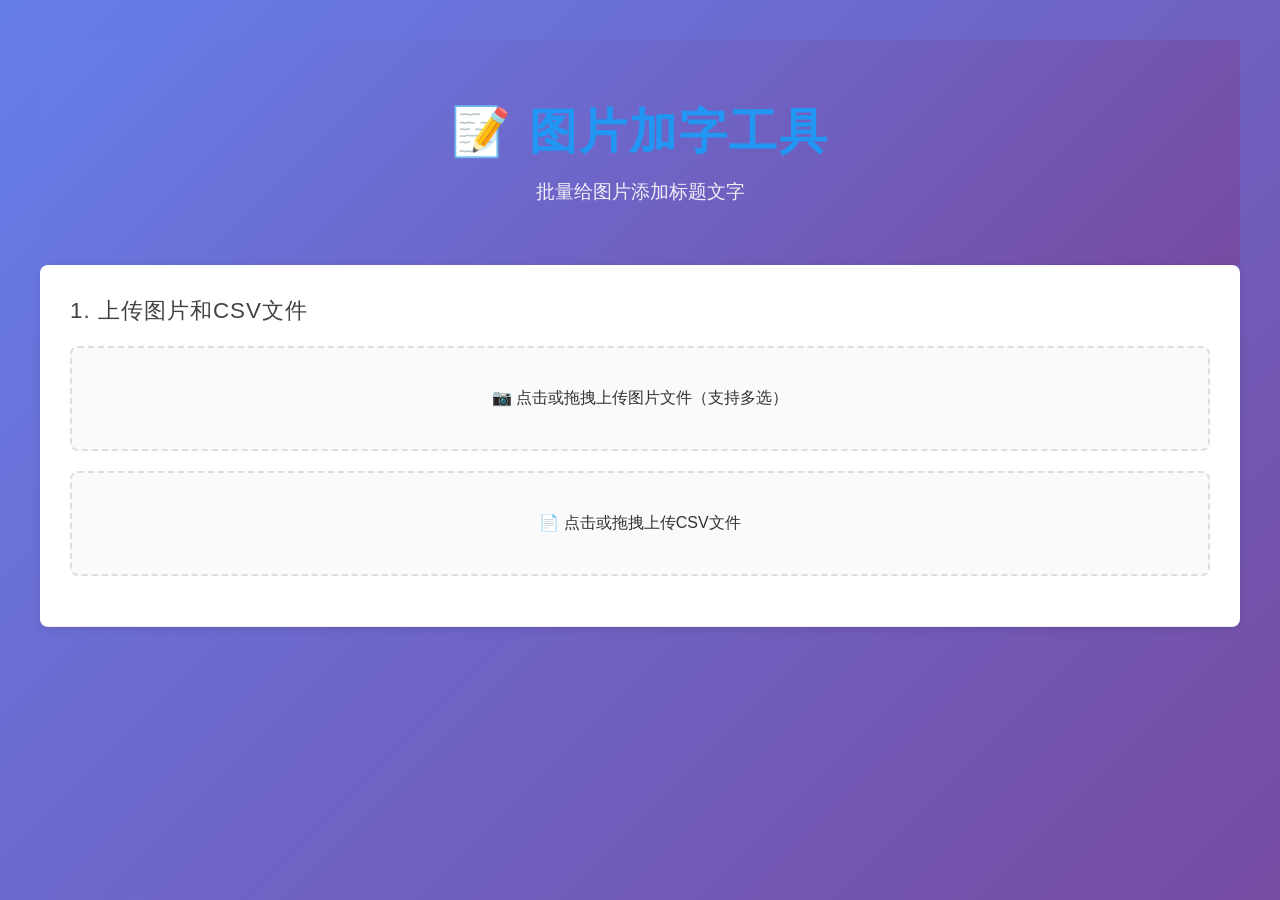
<file: templates/add_text.html>
<!DOCTYPE html>
<html lang="zh-CN">
<head>
    <meta charset="UTF-8">
    <meta name="viewport" content="width=device-width, initial-scale=1.0">
    <title>图片加字工具</title>
    <link rel="stylesheet" href="/static/style.css">
    <style>
        .add-text-container {
            max-width: 1600px;
            margin: 0 auto;
            padding: 20px;
        }
        
        .upload-section {
            background: white;
            border-radius: 8px;
            padding: 30px;
            margin-bottom: 20px;
            box-shadow: 0 2px 8px rgba(0,0,0,0.1);
        }
        
        .upload-area {
            border: 2px dashed #ddd;
            border-radius: 8px;
            padding: 40px;
            text-align: center;
            cursor: pointer;
            transition: all 0.3s;
            margin-bottom: 20px;
        }
        
        .upload-area:hover {
            border-color: #4CAF50;
            background: #f9f9f9;
        }
        
        .upload-area.dragover {
            border-color: #4CAF50;
            background: #e8f5e9;
        }
        
        .preview-section {
            display: none;
            background: white;
            border-radius: 8px;
            padding: 30px;
            margin-bottom: 20px;
            box-shadow: 0 2px 8px rgba(0,0,0,0.1);
        }
        
        .preview-wrapper {
            display: flex;
            gap: 20px;
            align-items: flex-start;
        }
        
        .preview-image-container {
            position: relative;
            display: inline-block;
            flex: 1;
            text-align: center;
        }
        
        .control-panel-wrapper {
            flex: 0 0 400px;
            background: #f5f5f5;
            border-radius: 8px;
            padding: 20px;
            max-height: 80vh;
            overflow-y: auto;
        }
        
        .preview-image {
            max-width: 100%;
            max-height: 600px;
            border: 2px solid #ddd;
            border-radius: 8px;
        }
        
        .text-overlay {
            position: absolute;
            cursor: move;
            user-select: none;
            z-index: 10;
            pointer-events: auto;
            background: transparent;
        }
        
        .text-overlay.dragging {
            opacity: 0.8;
        }
        
        .text-overlay-title,
        .text-overlay-subtitle {
            font-weight: bold;
            white-space: nowrap;  /* 不换行，保持一行 */
            overflow: visible;     /* 允许超出边界 */
            margin: 0;
            display: block;
        }
        
        .control-panel {
            background: transparent;
        }
        
        .control-group {
            margin-bottom: 20px;
        }
        
        .control-group label {
            display: block;
            margin-bottom: 5px;
            font-weight: bold;
            color: #333;
        }
        
        .text-field-item {
            background: #f9f9f9;
            border: 1px solid #ddd;
            border-radius: 8px;
            padding: 15px;
            margin-bottom: 20px;
            position: relative;
        }
        
        .text-field-header {
            display: flex;
            justify-content: space-between;
            align-items: center;
            margin-bottom: 15px;
        }
        
        .text-field-header h4 {
            margin: 0;
            color: #333;
        }
        
        .text-field-remove {
            background: #ff4444;
            color: white;
            border: none;
            border-radius: 4px;
            padding: 5px 10px;
            cursor: pointer;
            font-size: 12px;
        }
        
        .text-field-remove:hover {
            background: #cc0000;
        }
        
        .text-template-editor {
            position: relative;
        }
        
        .text-template-input {
            width: 100%;
            min-height: 60px;
            padding: 8px;
            border: 1px solid #ddd;
            border-radius: 4px;
            font-size: 14px;
            resize: vertical;
        }
        
        .insert-field-btn {
            background: #4CAF50;
            color: white;
            border: none;
            border-radius: 4px;
            padding: 5px 10px;
            cursor: pointer;
            font-size: 12px;
            margin-top: 5px;
        }
        
        .insert-field-btn:hover {
            background: #45a049;
        }
        
        .csv-field-item {
            padding: 8px;
            cursor: pointer;
            border-radius: 4px;
            margin-bottom: 5px;
        }
        
        .csv-field-item:hover {
            background: #f0f0f0;
        }
        
        .field-placeholder {
            background: #e3f2fd;
            color: #1976d2;
            padding: 2px 6px;
            border-radius: 3px;
            font-weight: bold;
        }
        
        .control-row {
            display: flex;
            gap: 15px;
            align-items: center;
            flex-wrap: wrap;
        }
        
        .control-item {
            flex: 1;
            min-width: 150px;
        }
        
        .control-item input[type="text"],
        .control-item input[type="number"],
        .control-item input[type="color"],
        .control-item select {
            width: 100%;
            padding: 8px;
            border: 1px solid #ddd;
            border-radius: 4px;
            font-size: 14px;
        }
        
        .control-item input[type="range"] {
            width: 100%;
        }
        
        .range-value {
            display: inline-block;
            min-width: 50px;
            text-align: center;
            font-weight: bold;
        }
        
        .gallery-section {
            display: none;
            background: white;
            border-radius: 8px;
            padding: 20px;
            margin-bottom: 20px;
            box-shadow: 0 2px 8px rgba(0,0,0,0.1);
        }
        
        .gallery-grid {
            display: grid;
            grid-template-columns: repeat(auto-fill, minmax(200px, 1fr));
            gap: 20px;
            margin-top: 20px;
        }
        
        .gallery-item {
            position: relative;
            border: 2px solid #ddd;
            border-radius: 8px;
            overflow: hidden;
            cursor: pointer;
            transition: all 0.3s;
        }
        
        .gallery-item:hover {
            border-color: #4CAF50;
            transform: scale(1.05);
        }
        
        .gallery-item img {
            width: 100%;
            height: auto;
            display: block;
        }
        
        .gallery-item .edit-badge {
            position: absolute;
            top: 5px;
            right: 5px;
            background: rgba(76, 175, 80, 0.8);
            color: white;
            padding: 5px 10px;
            border-radius: 4px;
            font-size: 12px;
        }
        
        .modal {
            display: none;
            position: fixed;
            z-index: 1000;
            left: 0;
            top: 0;
            width: 100%;
            height: 100%;
            background-color: rgba(0,0,0,0.7);
            overflow: auto;
        }
        
        .modal-content {
            background-color: #fefefe;
            margin: 2% auto;
            padding: 20px;
            border: 1px solid #888;
            border-radius: 8px;
            width: 90%;
            max-width: 1200px;
            max-height: 90vh;
            overflow-y: auto;
        }
        
        .close {
            color: #aaa;
            float: right;
            font-size: 28px;
            font-weight: bold;
            cursor: pointer;
        }
        
        .close:hover {
            color: #000;
        }
        
        .btn {
            padding: 10px 20px;
            border: none;
            border-radius: 4px;
            cursor: pointer;
            font-size: 16px;
            transition: all 0.3s;
        }
        
        .btn-primary {
            background: #4CAF50;
            color: white;
        }
        
        .btn-primary:hover {
            background: #45a049;
        }
        
        .btn-secondary {
            background: #2196F3;
            color: white;
        }
        
        .btn-secondary:hover {
            background: #0b7dda;
        }
        
        .btn-danger {
            background: #f44336;
            color: white;
        }
        
        .btn-danger:hover {
            background: #da190b;
        }
        
        .btn-group {
            display: flex;
            gap: 10px;
            margin-top: 20px;
        }
        
        .info-text {
            color: #666;
            font-size: 14px;
            margin-top: 10px;
        }
        
        .textarea-control {
            width: 100%;
            min-height: 80px;
            padding: 8px;
            border: 1px solid #ddd;
            border-radius: 4px;
            font-size: 14px;
            font-family: inherit;
        }
    </style>
</head>
<body>
    <div class="add-text-container">
        <header class="main-header">
            <h1>📝 图片加字工具</h1>
            <p>批量给图片添加标题文字</p>
        </header>
        
        <!-- 上传区域 -->
        <div class="upload-section">
            <h2>1. 上传图片和CSV文件</h2>
            <div class="upload-area" id="imageUploadArea">
                <p>📷 点击或拖拽上传图片文件（支持多选）</p>
                <input type="file" id="imageInput" multiple accept="image/*" style="display: none;">
            </div>
            <div class="upload-area" id="csvUploadArea">
                <p>📄 点击或拖拽上传CSV文件</p>
                <input type="file" id="csvInput" accept=".csv" style="display: none;">
            </div>
            <div id="uploadInfo" style="display: none; margin-top: 20px; padding: 15px; background: #e8f5e9; border-radius: 8px;">
                <p><strong>已上传：</strong><span id="imageCount">0</span> 张图片，<span id="csvFileName">-</span></p>
            </div>
            <div id="csvColumnSelector" style="display: none; margin-top: 15px; padding: 15px; background: #f5f5f5; border-radius: 4px;">
                <div>
                    <label for="matchColumnSelect" style="display: block; margin-bottom: 8px; font-weight: bold;">
                        选择用于匹配图片文件名的列：
                    </label>
                    <select id="matchColumnSelect" style="width: 100%; padding: 8px; border: 1px solid #ddd; border-radius: 4px; font-size: 14px;">
                        <option value="">请先上传CSV文件</option>
                    </select>
                    <p style="margin-top: 8px; color: #666; font-size: 12px;">
                        图片文件名（不含扩展名）将与此列的值进行匹配
                    </p>
                </div>
            </div>
        </div>
        
        <!-- 预览和调整区域 -->
        <div class="preview-section" id="previewSection">
            <h2>2. 调整文字参数（以第一张图片为例）</h2>
            <p style="color: #666; margin-bottom: 15px;">💡 提示：点击文字选中，拖动四个角调整大小，按住Shift可平直移动</p>
            <div class="preview-wrapper">
                <div class="preview-image-container" id="previewContainer">
                    <div id="textOverlayContainer" style="position: relative; display: inline-block; min-width: 200px; min-height: 200px;">
                        <img id="previewImage" style="max-width: 100%; max-height: 600px; position: relative; z-index: 1;" alt="预览图片">
                        <!-- 文字层将动态添加到这里 -->
                    </div>
                    <!-- 吸附指示线 -->
                    <div id="snapIndicators" style="position: absolute; top: 0; left: 0; width: 100%; height: 100%; pointer-events: none; z-index: 30;"></div>
                </div>
                
                <div class="control-panel-wrapper">
                    <div class="control-panel">
                        <div style="display: flex; justify-content: space-between; align-items: center; margin-bottom: 20px;">
                            <h3 style="margin: 0;">文字字段设置</h3>
                            <button class="btn btn-small" id="addTextFieldBtn" style="padding: 5px 15px; font-size: 14px;">+ 添加文字字段</button>
                        </div>
                        
                        <!-- 动态文字字段容器 -->
                        <div id="textFieldsContainer">
                            <!-- 文字字段将动态添加到这里 -->
                        </div>
                        
                        <!-- CSV字段选择器（隐藏，用于插入字段） -->
                        <div id="csvFieldSelector" style="display: none; position: absolute; background: white; border: 1px solid #ddd; border-radius: 4px; padding: 10px; z-index: 1000; max-height: 200px; overflow-y: auto; box-shadow: 0 2px 8px rgba(0,0,0,0.1);">
                            <div style="font-weight: bold; margin-bottom: 10px;">选择CSV字段：</div>
                            <div id="csvFieldsList"></div>
                        </div>
                        
                        <div class="btn-group" style="margin-top: 30px;">
                            <button class="btn btn-primary" id="applyToAllBtn">确认并应用到所有图片</button>
                            <button class="btn btn-secondary" id="resetBtn">重置</button>
                        </div>
                    </div>
                </div>
            </div>
        </div>
        
        <!-- 结果展示区域 -->
        <div class="gallery-section" id="gallerySection">
            <h2>3. 处理结果预览</h2>
            <div class="btn-group">
                <button class="btn btn-primary" id="batchSaveBtn">批量保存所有图片</button>
                <button class="btn btn-secondary" id="refreshBtn">刷新预览</button>
            </div>
            <div class="gallery-grid" id="galleryGrid"></div>
        </div>
    </div>
    
    <!-- 单张编辑模态框 -->
    <div id="editModal" class="modal">
        <div class="modal-content" style="max-width: 95%; width: 95%;">
            <span class="close" id="closeModal">&times;</span>
            <h2>编辑单张图片</h2>
            <p style="color: #666; margin-bottom: 15px;">💡 提示：点击文字选中，拖动四个角调整大小，按住Shift可平直移动</p>
            <div class="preview-wrapper">
                <div class="preview-image-container" id="editPreviewContainer">
                    <div id="editTextOverlayContainer" style="position: relative; display: inline-block; min-width: 200px; min-height: 200px; background: #f0f0f0;">
                        <img id="editPreviewImage" style="max-width: 100%; max-height: 600px; display: none; position: relative; z-index: 1;" alt="预览图片">
                        <!-- 文字层将动态添加到这里 -->
                    </div>
                    <!-- 吸附指示线 -->
                    <div id="editSnapIndicators" style="position: absolute; top: 0; left: 0; width: 100%; height: 100%; pointer-events: none; z-index: 30;"></div>
                </div>
                
                <div class="control-panel-wrapper">
                    <div class="control-panel" id="editFieldsContainer">
                        <!-- 动态字段控件将在这里生成 -->
                    </div>
                </div>
            </div>
        </div>
    </div>
    
    <script src="/static/add_text.js"></script>
</body>
</html>
</file>
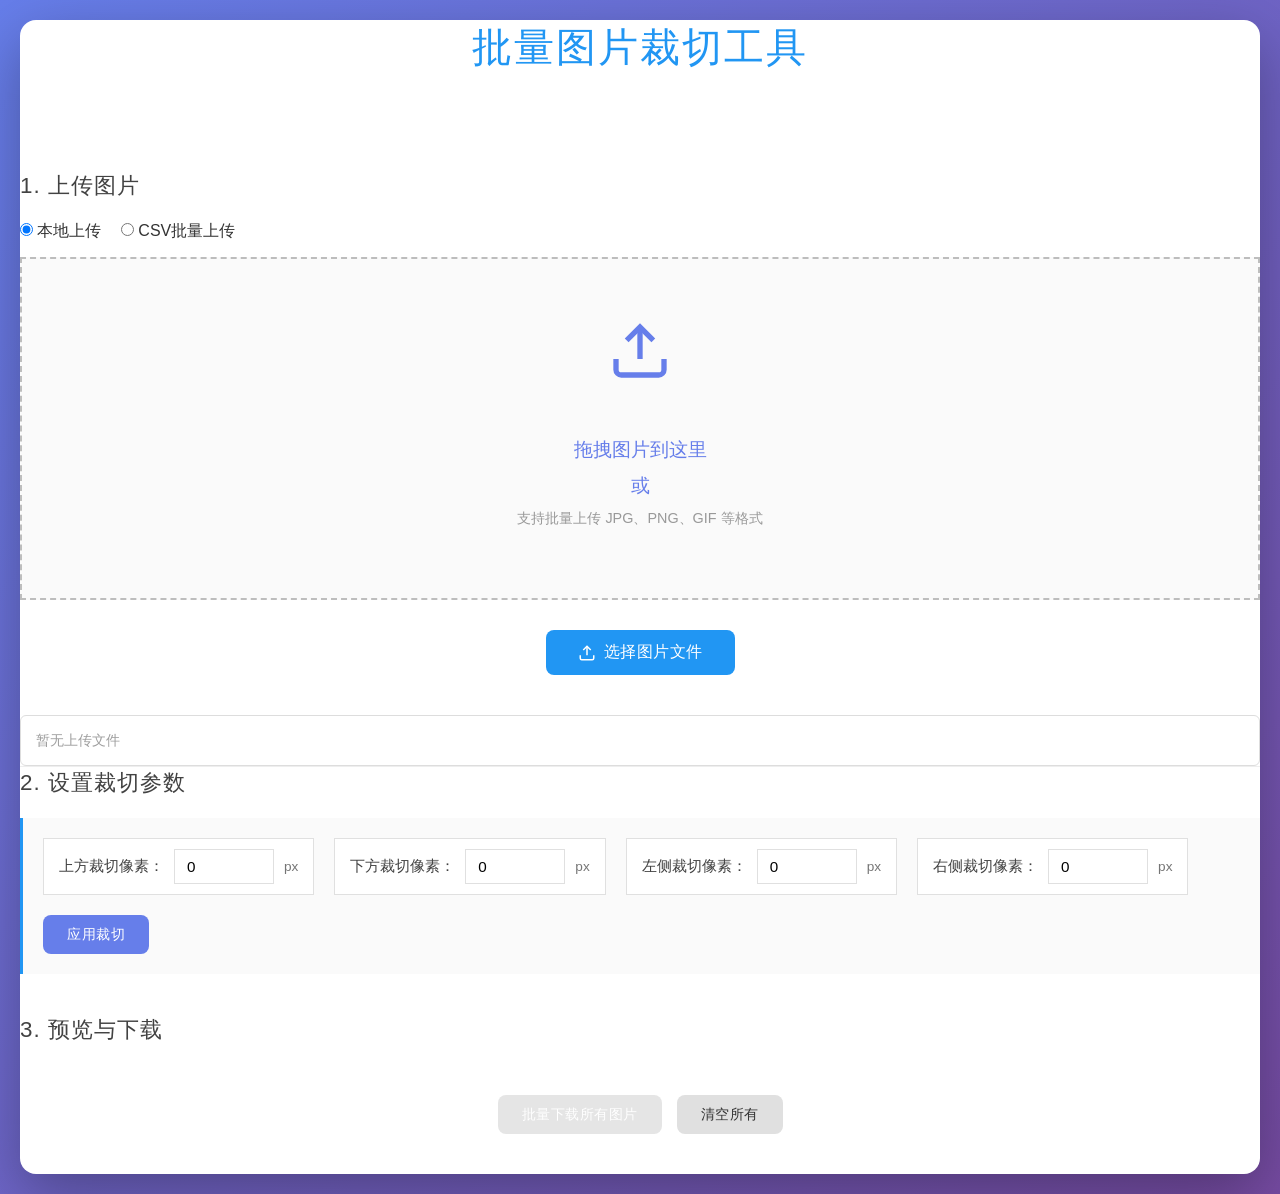
<file: templates/crop_image.html>
<!DOCTYPE html>
<html lang="zh-CN">
<head>
    <meta charset="UTF-8">
    <meta name="viewport" content="width=device-width, initial-scale=1.0">
    <title>批量图片裁切工具</title>
    <link rel="stylesheet" href="/static/style.css">
</head>
<body>
    <div class="container">
        <h1>批量图片裁切工具</h1>
        <div style="margin-bottom: 20px;">
            <a href="/" class="back-link">← 返回主页</a>
        </div>
        
        <div class="upload-section">
            <h2>1. 上传图片</h2>
            <div style="margin-bottom: 15px;">
                <label style="margin-right: 15px;">
                    <input type="radio" name="uploadType" value="local" checked onchange="switchUploadType('local')">
                    本地上传
                </label>
                <label>
                    <input type="radio" name="uploadType" value="csv" onchange="switchUploadType('csv')">
                    CSV批量上传
                </label>
            </div>
            <div id="localUploadSection">
                <div class="upload-container">
                    <input type="file" id="fileInput" multiple accept="image/*" style="display: none;">
                    <div class="upload-area" id="uploadArea">
                        <div class="upload-content">
                            <div class="upload-icon">
                                <svg width="64" height="64" viewBox="0 0 24 24" fill="none" stroke="currentColor" stroke-width="2">
                                    <path d="M21 15v4a2 2 0 0 1-2 2H5a2 2 0 0 1-2-2v-4"></path>
                                    <polyline points="17 8 12 3 7 8"></polyline>
                                    <line x1="12" y1="3" x2="12" y2="15"></line>
                                </svg>
                            </div>
                            <p class="upload-text">拖拽图片到这里</p>
                            <p class="upload-divider">或</p>
                            <p class="hint">支持批量上传 JPG、PNG、GIF 等格式</p>
                        </div>
                    </div>
                    <div class="upload-button-wrapper">
                        <button type="button" class="btn btn-upload" id="uploadBtn" onclick="document.getElementById('fileInput').click()">
                            <svg width="20" height="20" viewBox="0 0 24 24" fill="none" stroke="currentColor" stroke-width="2">
                                <path d="M21 15v4a2 2 0 0 1-2 2H5a2 2 0 0 1-2-2v-4"></path>
                                <polyline points="17 8 12 3 7 8"></polyline>
                                <line x1="12" y1="3" x2="12" y2="15"></line>
                            </svg>
                            选择图片文件
                        </button>
                    </div>
                </div>
                <div class="file-list" id="fileList">
                    <p style="color: #9E9E9E; font-weight: 300; font-size: 0.9em;">暂无上传文件</p>
                </div>
            </div>
            <div id="csvUploadSection" style="display: none;">
                <input type="file" id="csvFileInput" accept=".csv" style="display: none;">
                <button type="button" class="btn btn-upload" id="selectCsvBtn" onclick="document.getElementById('csvFileInput').click()">
                    <svg width="20" height="20" viewBox="0 0 24 24" fill="none" stroke="currentColor" stroke-width="2">
                        <path d="M21 15v4a2 2 0 0 1-2 2H5a2 2 0 0 1-2-2v-4"></path>
                        <polyline points="17 8 12 3 7 8"></polyline>
                        <line x1="12" y1="3" x2="12" y2="15"></line>
                    </svg>
                    选择CSV文件
                </button>
                <div id="csvFileInfo" style="display: none; margin-top: 15px; padding: 15px; background: #e8f5e9; border-radius: 4px;">
                    <p><strong>已上传文件:</strong> <span id="csvFileName"></span></p>
                    <p><strong>图片数量:</strong> <span id="csvImageCount">0</span></p>
                </div>
                <div id="csvColumnSelectors" style="display: none; margin-top: 15px; padding: 15px; background: #f5f5f5; border-radius: 4px;">
                    <div style="margin-bottom: 15px;">
                        <label for="csvUrlColumnSelect" style="display: block; margin-bottom: 8px; font-weight: bold;">
                            选择包含图片URL的列：
                        </label>
                        <select id="csvUrlColumnSelect" style="width: 100%; padding: 8px; border: 1px solid #ddd; border-radius: 4px; font-size: 14px;">
                            <option value="">请先上传CSV文件</option>
                        </select>
                    </div>
                    <div>
                        <label for="csvNameColumnSelect" style="display: block; margin-bottom: 8px; font-weight: bold;">
                            选择用于文件命名的列：
                        </label>
                        <select id="csvNameColumnSelect" style="width: 100%; padding: 8px; border: 1px solid #ddd; border-radius: 4px; font-size: 14px;">
                            <option value="">请先上传CSV文件</option>
                        </select>
                        <p style="margin-top: 8px; color: #666; font-size: 12px;">
                            处理后的图片将使用此列的值作为文件名
                        </p>
                    </div>
                </div>
                <div id="csvImageList" class="file-list" style="margin-top: 15px;">
                    <p style="color: #9E9E9E; font-weight: 300; font-size: 0.9em;">暂无上传文件</p>
                </div>
            </div>
        </div>

        <div class="crop-section">
            <h2>2. 设置裁切参数</h2>
            <div class="crop-controls">
                <div class="control-group">
                    <label for="cropTop">上方裁切像素：</label>
                    <input type="number" id="cropTop" min="0" value="0" step="1">
                    <span class="unit">px</span>
                </div>
                <div class="control-group">
                    <label for="cropBottom">下方裁切像素：</label>
                    <input type="number" id="cropBottom" min="0" value="0" step="1">
                    <span class="unit">px</span>
                </div>
                <div class="control-group">
                    <label for="cropLeft">左侧裁切像素：</label>
                    <input type="number" id="cropLeft" min="0" value="0" step="1">
                    <span class="unit">px</span>
                </div>
                <div class="control-group">
                    <label for="cropRight">右侧裁切像素：</label>
                    <input type="number" id="cropRight" min="0" value="0" step="1">
                    <span class="unit">px</span>
                </div>
                <button id="applyCrop" class="btn btn-primary">应用裁切</button>
            </div>
        </div>

        <div class="preview-section">
            <h2>3. 预览与下载</h2>
            <div class="preview-grid" id="previewGrid"></div>
            <div class="download-section">
                <button id="downloadAll" class="btn btn-success" disabled>批量下载所有图片</button>
                <button id="clearAll" class="btn btn-secondary">清空所有</button>
            </div>
        </div>
    </div>

    <script src="/static/crop_image.js"></script>
</body>
</html>
</file>
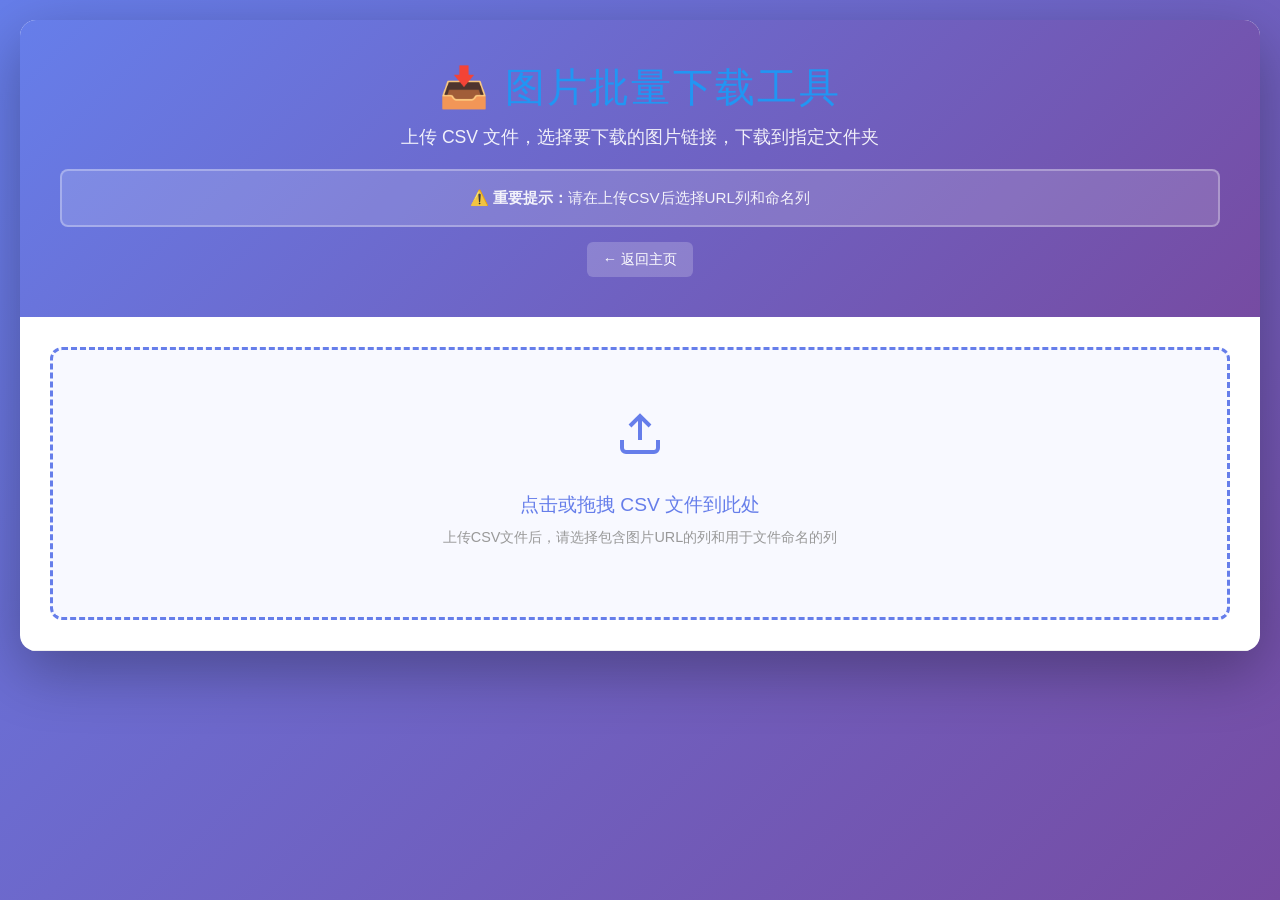
<file: templates/download_url.html>
<!DOCTYPE html>
<html lang="zh-CN">
<head>
    <meta charset="UTF-8">
    <meta name="viewport" content="width=device-width, initial-scale=1.0">
    <title>URL下载图片</title>
    <link rel="stylesheet" href="/static/style.css">
</head>
<body>
    <div class="container">
        <header>
            <h1>📥 图片批量下载工具</h1>
            <p>上传 CSV 文件，选择要下载的图片链接，下载到指定文件夹</p>
            <div class="requirement-notice">
                <p><strong>⚠️ 重要提示：</strong>请在上传CSV后选择URL列和命名列</p>
            </div>
            <div id="columnSelectors" style="display: none; margin-top: 15px; padding: 15px; background: #f5f5f5; border-radius: 4px;">
                <div style="margin-bottom: 15px;">
                    <label for="urlColumnSelect" style="display: block; margin-bottom: 8px; font-weight: bold;">
                        选择包含图片URL的列：
                    </label>
                    <select id="urlColumnSelect" style="width: 100%; padding: 8px; border: 1px solid #ddd; border-radius: 4px; font-size: 14px;">
                        <option value="">请先上传CSV文件</option>
                    </select>
                </div>
                <div>
                    <label for="nameColumnSelect" style="display: block; margin-bottom: 8px; font-weight: bold;">
                        选择用于文件命名的列：
                    </label>
                    <select id="nameColumnSelect" style="width: 100%; padding: 8px; border: 1px solid #ddd; border-radius: 4px; font-size: 14px;">
                        <option value="">请先上传CSV文件</option>
                    </select>
                    <p style="margin-top: 8px; color: #666; font-size: 12px;">
                        下载的图片将使用此列的值作为文件名
                    </p>
                </div>
            </div>
            <div style="margin-top: 15px;">
                <a href="/" class="back-link">← 返回主页</a>
            </div>
        </header>

        <!-- CSV 上传区域 -->
        <section class="upload-section">
            <div class="upload-box" id="uploadBox">
                <input type="file" id="csvFile" accept=".csv" style="display: none;">
                <div class="upload-content" onclick="document.getElementById('csvFile').click()">
                    <svg width="48" height="48" viewBox="0 0 24 24" fill="none" stroke="currentColor" stroke-width="2">
                        <path d="M21 15v4a2 2 0 0 1-2 2H5a2 2 0 0 1-2-2v-4"></path>
                        <polyline points="17 8 12 3 7 8"></polyline>
                        <line x1="12" y1="3" x2="12" y2="15"></line>
                    </svg>
                    <p>点击或拖拽 CSV 文件到此处</p>
                    <p class="hint">上传CSV文件后，请选择包含图片URL的列和用于文件命名的列</p>
                </div>
            </div>
            <div id="fileInfo" class="file-info" style="display: none;">
                <span id="fileName"></span>
                <button class="btn-secondary" onclick="clearFile()">清除</button>
            </div>
        </section>

        <!-- 控制面板 -->
        <section class="control-panel" id="controlPanel" style="display: none;">
            <div class="stats">
                <div class="stat-item">
                    <span class="stat-label">总数:</span>
                    <span class="stat-value" id="totalCount">0</span>
                </div>
                <div class="stat-item">
                    <span class="stat-label">已选择:</span>
                    <span class="stat-value" id="selectedCount">0</span>
                </div>
                <div class="stat-actions">
                    <button class="btn-primary" onclick="selectAll()">全选</button>
                    <button class="btn-secondary" onclick="deselectAll()">取消全选</button>
                    <button class="btn-success" onclick="downloadSelected()" id="downloadBtn">
                        <span>下载选中图片</span>
                        <span class="loading" id="downloadLoading" style="display: none;">下载中...</span>
                    </button>
                </div>
            </div>
        </section>

        <!-- URL 列表 -->
        <section class="url-list-section" id="urlListSection" style="display: none;">
            <div class="url-list-container">
                <table class="url-table">
                    <thead>
                        <tr>
                            <th style="width: 50px;">
                                <input type="checkbox" id="selectAllCheckbox" onchange="toggleSelectAll(this)">
                            </th>
                            <th style="width: 150px;">文件标识</th>
                            <th>URL 链接</th>
                        </tr>
                    </thead>
                    <tbody id="urlListBody">
                    </tbody>
                </table>
            </div>
        </section>

        <!-- 结果提示 -->
        <div class="toast" id="toast"></div>
    </div>

    <script src="/static/download_url.js"></script>
</body>
</html>
</file>
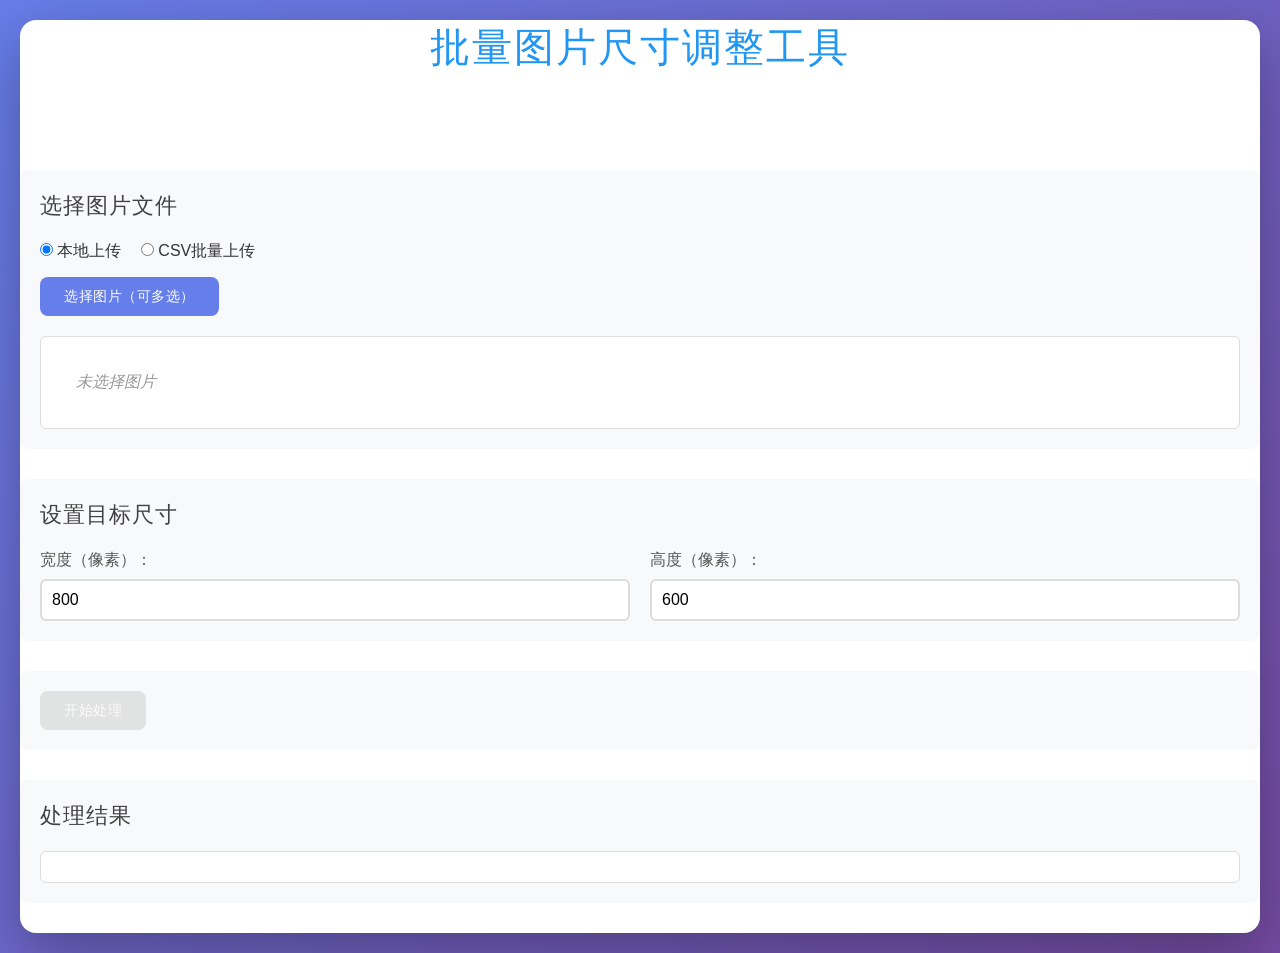
<file: templates/resize_image.html>
<!DOCTYPE html>
<html lang="zh-CN">
<head>
    <meta charset="UTF-8">
    <meta name="viewport" content="width=device-width, initial-scale=1.0">
    <title>批量图片尺寸调整工具</title>
    <link rel="stylesheet" href="/static/style.css">
</head>
<body>
    <div class="container">
        <h1>批量图片尺寸调整工具</h1>
        <div style="margin-bottom: 20px;">
            <a href="/" class="back-link">← 返回主页</a>
        </div>
        
        <div class="section">
            <h2>选择图片文件</h2>
            <div style="margin-bottom: 15px;">
                <label style="margin-right: 15px;">
                    <input type="radio" name="uploadType" value="local" checked onchange="switchUploadType('local')">
                    本地上传
                </label>
                <label>
                    <input type="radio" name="uploadType" value="csv" onchange="switchUploadType('csv')">
                    CSV批量上传
                </label>
            </div>
            <div id="localUploadSection">
                <input type="file" id="fileInput" multiple accept="image/*" style="display: none;">
                <button id="selectBtn" class="btn btn-primary">选择图片（可多选）</button>
                <div id="fileList" class="file-list"></div>
            </div>
            <div id="csvUploadSection" style="display: none;">
                <input type="file" id="csvFileInput" accept=".csv" style="display: none;">
                <button id="selectCsvBtn" class="btn btn-primary">选择CSV文件</button>
                <div id="csvFileInfo" style="display: none; margin-top: 15px; padding: 15px; background: #e8f5e9; border-radius: 4px;">
                    <p><strong>已上传文件:</strong> <span id="csvFileName"></span></p>
                    <p><strong>图片数量:</strong> <span id="csvImageCount">0</span></p>
                </div>
                <div id="csvColumnSelectors" style="display: none; margin-top: 15px; padding: 15px; background: #f5f5f5; border-radius: 4px;">
                    <div style="margin-bottom: 15px;">
                        <label for="csvUrlColumnSelect" style="display: block; margin-bottom: 8px; font-weight: bold;">
                            选择包含图片URL的列：
                        </label>
                        <select id="csvUrlColumnSelect" style="width: 100%; padding: 8px; border: 1px solid #ddd; border-radius: 4px; font-size: 14px;">
                            <option value="">请先上传CSV文件</option>
                        </select>
                    </div>
                    <div>
                        <label for="csvNameColumnSelect" style="display: block; margin-bottom: 8px; font-weight: bold;">
                            选择用于文件命名的列：
                        </label>
                        <select id="csvNameColumnSelect" style="width: 100%; padding: 8px; border: 1px solid #ddd; border-radius: 4px; font-size: 14px;">
                            <option value="">请先上传CSV文件</option>
                        </select>
                        <p style="margin-top: 8px; color: #666; font-size: 12px;">
                            处理后的图片将使用此列的值作为文件名
                        </p>
                    </div>
                </div>
                <div id="csvImageList" class="file-list" style="margin-top: 15px;"></div>
            </div>
        </div>
        
        <div class="section">
            <h2>设置目标尺寸</h2>
            <div class="size-inputs">
                <div class="input-group">
                    <label for="widthInput">宽度（像素）：</label>
                    <input type="number" id="widthInput" min="1" value="800" class="input">
                </div>
                <div class="input-group">
                    <label for="heightInput">高度（像素）：</label>
                    <input type="number" id="heightInput" min="1" value="600" class="input">
                </div>
            </div>
        </div>
        
        <div class="section">
            <button id="processBtn" class="btn btn-success" disabled>开始处理</button>
            <div id="progress" class="progress-container" style="display: none;">
                <div class="progress-bar">
                    <div class="progress-fill" id="progressFill">0%</div>
                </div>
                <div class="progress-text" id="progressText">等待开始...</div>
            </div>
        </div>
        
        <div class="section">
            <h2>处理结果</h2>
            <div id="downloadAllContainer" style="display: none; margin-bottom: 15px;">
                <button id="downloadAllBtn" class="btn btn-primary">全部下载</button>
            </div>
            <div id="results" class="results-container"></div>
        </div>
    </div>
    
    <script src="/static/resize_image.js"></script>
</body>
</html>
</file>
<file: static/style.css>
/* ==================== 通用样式 ==================== */
* {
    margin: 0;
    padding: 0;
    box-sizing: border-box;
}

body {
    font-family: -apple-system, BlinkMacSystemFont, 'Segoe UI', Roboto, 'Helvetica Neue', Arial, 'Microsoft YaHei', sans-serif;
    background: linear-gradient(135deg, #667eea 0%, #764ba2 100%);
    min-height: 100vh;
    padding: 20px;
    color: #333;
}

/* ==================== 主页面样式 ==================== */
.main-container {
    max-width: 1200px;
    margin: 0 auto;
    background: white;
    border-radius: 16px;
    box-shadow: 0 20px 60px rgba(0, 0, 0, 0.3);
    overflow: hidden;
}

.main-header {
    background: linear-gradient(135deg, #667eea 0%, #764ba2 100%);
    color: white;
    padding: 60px 40px;
    text-align: center;
}

.main-header h1 {
    font-size: 3em;
    margin-bottom: 15px;
    font-weight: 600;
}

.main-header p {
    font-size: 1.2em;
    opacity: 0.9;
}

.features-grid {
    display: grid;
    grid-template-columns: repeat(auto-fit, minmax(300px, 1fr));
    gap: 30px;
    padding: 40px;
}

.feature-card {
    background: #f8f9ff;
    border: 2px solid #e0e0e0;
    border-radius: 12px;
    padding: 30px;
    text-align: center;
    cursor: pointer;
    transition: all 0.3s ease;
}

.feature-card:hover {
    transform: translateY(-5px);
    box-shadow: 0 10px 30px rgba(102, 126, 234, 0.3);
    border-color: #667eea;
}

.feature-icon {
    font-size: 4em;
    margin-bottom: 20px;
}

.feature-card h2 {
    color: #667eea;
    margin-bottom: 15px;
    font-size: 1.5em;
}

.feature-card p {
    color: #666;
    margin-bottom: 20px;
    font-size: 1em;
}

.feature-details {
    text-align: left;
    margin: 20px 0;
}

.feature-details ul {
    list-style: none;
    padding: 0;
}

.feature-details li {
    padding: 8px 0;
    color: #555;
    font-size: 0.9em;
}

.feature-details li:before {
    content: "✓ ";
    color: #10b981;
    font-weight: bold;
    margin-right: 8px;
}

.feature-btn {
    background: #667eea;
    color: white;
    border: none;
    padding: 12px 30px;
    border-radius: 8px;
    font-size: 1em;
    font-weight: 600;
    cursor: pointer;
    transition: all 0.3s ease;
    margin-top: 15px;
}

.feature-btn:hover {
    background: #5568d3;
    transform: translateY(-2px);
    box-shadow: 0 4px 12px rgba(102, 126, 234, 0.4);
}

.main-footer {
    text-align: center;
    padding: 20px;
    color: #999;
    border-top: 1px solid #eee;
}

.back-link {
    color: white;
    text-decoration: none;
    font-size: 0.9em;
    padding: 8px 16px;
    background: rgba(255, 255, 255, 0.2);
    border-radius: 6px;
    display: inline-block;
    transition: all 0.3s ease;
}

.back-link:hover {
    background: rgba(255, 255, 255, 0.3);
}

/* ==================== 功能页面通用样式 ==================== */
.container {
    max-width: 1400px;
    margin: 0 auto;
    background: white;
    border-radius: 16px;
    box-shadow: 0 20px 60px rgba(0, 0, 0, 0.3);
    overflow: hidden;
}

header {
    background: linear-gradient(135deg, #667eea 0%, #764ba2 100%);
    color: white;
    padding: 40px;
    text-align: center;
}

header h1 {
    font-size: 2.5em;
    margin-bottom: 10px;
}

header p {
    font-size: 1.1em;
    opacity: 0.9;
}

.requirement-notice {
    margin-top: 20px;
    padding: 15px 20px;
    background: rgba(255, 255, 255, 0.15);
    border-radius: 8px;
    border: 2px solid rgba(255, 255, 255, 0.3);
}

.requirement-notice p {
    margin: 0;
    font-size: 0.95em;
    line-height: 1.6;
}

.requirement-notice code {
    background: rgba(255, 255, 255, 0.2);
    padding: 2px 6px;
    border-radius: 4px;
    font-family: 'Courier New', monospace;
    font-size: 0.9em;
}

section {
    padding: 30px;
}

h1 {
    text-align: center;
    color: #2196F3;
    margin-bottom: 40px;
    font-size: 2.5em;
    font-weight: 300;
    letter-spacing: 2px;
}

h2 {
    color: #424242;
    margin-bottom: 20px;
    font-size: 1.4em;
    font-weight: 400;
    text-transform: uppercase;
    letter-spacing: 1px;
}

/* ==================== 上传区域 ==================== */
.upload-section {
    border-bottom: 1px solid #eee;
}

.upload-box {
    border: 3px dashed #667eea;
    border-radius: 12px;
    padding: 60px;
    text-align: center;
    cursor: pointer;
    transition: all 0.3s ease;
    background: #f8f9ff;
}

.upload-box:hover {
    border-color: #764ba2;
    background: #f0f2ff;
    transform: translateY(-2px);
}

.upload-content svg {
    color: #667eea;
    margin-bottom: 20px;
}

.upload-content p {
    font-size: 1.2em;
    color: #667eea;
    margin: 10px 0;
}

.upload-content .hint {
    font-size: 0.9em;
    color: #999;
}

.upload-container {
    margin-bottom: 30px;
}

.upload-button-wrapper {
    text-align: center;
    margin-top: 20px;
}

.upload-area {
    border: 2px dashed #BDBDBD;
    padding: 60px 30px;
    text-align: center;
    cursor: pointer;
    transition: all 0.2s ease;
    background: #FAFAFA;
}

.upload-area:hover {
    border-color: #2196F3;
    background: #F5F5F5;
}

.upload-area.dragover {
    border-color: #2196F3;
    background: #E3F2FD;
}

.upload-icon {
    margin-bottom: 20px;
    color: #757575;
    display: inline-block;
}

.upload-area:hover .upload-icon {
    color: #2196F3;
}

.upload-text {
    font-size: 1.2em;
    font-weight: 400;
    color: #757575;
    margin-bottom: 15px;
}

.upload-divider {
    font-size: 0.9em;
    color: #9E9E9E;
    margin: 15px 0;
    font-weight: 300;
}

.file-info {
    margin-top: 20px;
    padding: 15px;
    background: #f0f2ff;
    border-radius: 8px;
    display: flex;
    justify-content: space-between;
    align-items: center;
}

/* ==================== 控制面板 ==================== */
.control-panel {
    background: #f8f9ff;
    border-bottom: 1px solid #eee;
}

.stats {
    display: flex;
    justify-content: space-between;
    align-items: center;
    flex-wrap: wrap;
    gap: 20px;
}

.stat-item {
    display: flex;
    align-items: center;
    gap: 10px;
}

.stat-label {
    font-weight: 600;
    color: #666;
}

.stat-value {
    font-size: 1.5em;
    font-weight: bold;
    color: #667eea;
}

.stat-actions {
    display: flex;
    gap: 10px;
    flex-wrap: wrap;
}

/* ==================== 按钮样式 ==================== */
button {
    padding: 12px 24px;
    border: none;
    border-radius: 8px;
    font-size: 1em;
    font-weight: 600;
    cursor: pointer;
    transition: all 0.3s ease;
    display: inline-flex;
    align-items: center;
    gap: 8px;
}

.btn {
    padding: 10px 24px;
    border: none;
    font-size: 0.9em;
    font-weight: 500;
    cursor: pointer;
    transition: background 0.2s;
    text-transform: uppercase;
    letter-spacing: 0.5px;
}

.btn-primary {
    background: #667eea;
    color: white;
}

.btn-primary:hover:not(:disabled) {
    background: #5568d3;
    transform: translateY(-2px);
    box-shadow: 0 4px 12px rgba(102, 126, 234, 0.4);
}

.btn-secondary {
    background: #e0e0e0;
    color: #333;
}

.btn-secondary:hover {
    background: #d0d0d0;
}

.btn-success {
    background: #10b981;
    color: white;
}

.btn-success:hover:not(:disabled) {
    background: #059669;
    transform: translateY(-2px);
    box-shadow: 0 4px 12px rgba(16, 185, 129, 0.4);
}

.btn-success:disabled {
    background: #ccc;
    cursor: not-allowed;
    transform: none;
}

.btn-upload {
    background: #2196F3;
    color: white;
    padding: 12px 32px;
    font-size: 1em;
    font-weight: 500;
    border: none;
    cursor: pointer;
    display: inline-flex;
    align-items: center;
    gap: 8px;
    transition: background 0.2s;
    text-transform: uppercase;
    letter-spacing: 0.5px;
    margin: 10px 0;
}

.btn-upload:hover {
    background: #1976D2;
}

.btn-upload svg {
    width: 18px;
    height: 18px;
}

.btn:disabled {
    opacity: 0.5;
    cursor: not-allowed;
}

.btn-small {
    padding: 6px 16px;
    font-size: 0.8em;
}

/* ==================== URL列表 ==================== */
.url-list-section {
    position: relative;
    min-height: 400px;
}

.url-list-container {
    overflow-x: auto;
}

.url-table {
    width: 100%;
    border-collapse: collapse;
    background: white;
}

.url-table thead {
    background: #f8f9ff;
    position: sticky;
    top: 0;
    z-index: 10;
}

.url-table th {
    padding: 15px;
    text-align: left;
    font-weight: 600;
    color: #667eea;
    border-bottom: 2px solid #667eea;
}

.url-table td {
    padding: 12px 15px;
    border-bottom: 1px solid #eee;
}

.url-table tbody tr {
    transition: background 0.2s ease;
}

.url-table tbody tr:hover {
    background: #f8f9ff;
}

.url-table tbody tr.selected {
    background: #e8ebff;
}

.url-table input[type="checkbox"] {
    width: 18px;
    height: 18px;
    cursor: pointer;
}

.url-link {
    color: #667eea;
    text-decoration: none;
    word-break: break-all;
    display: inline-block;
    max-width: 100%;
}

.url-link:hover {
    text-decoration: underline;
    color: #764ba2;
}

/* ==================== 文件列表 ==================== */
.file-list {
    margin-top: 20px;
    display: flex;
    flex-wrap: wrap;
    gap: 10px;
    min-height: 50px;
    max-height: 200px;
    overflow-y: auto;
    background: white;
    padding: 15px;
    border-radius: 6px;
    border: 1px solid #ddd;
}

.file-item {
    background: #E3F2FD;
    padding: 10px 16px;
    display: flex;
    align-items: center;
    gap: 10px;
    font-size: 0.9em;
    color: #1976D2;
    font-weight: 400;
    border-left: 3px solid #2196F3;
    transition: background 0.2s;
}

.file-item:hover {
    background: #BBDEFB;
}

.remove-btn {
    background: #F44336;
    color: white;
    border: none;
    width: 20px;
    height: 20px;
    cursor: pointer;
    font-size: 14px;
    display: flex;
    align-items: center;
    justify-content: center;
    transition: background 0.2s;
    font-weight: 300;
    padding: 0;
    border-radius: 4px;
}

.remove-btn:hover {
    background: #D32F2F;
}

/* ==================== 裁剪控制 ==================== */
.crop-section {
    margin-bottom: 40px;
}

.crop-controls {
    display: flex;
    gap: 20px;
    align-items: center;
    flex-wrap: wrap;
    background: #FAFAFA;
    padding: 20px;
    border-left: 3px solid #2196F3;
}

.control-group {
    display: flex;
    align-items: center;
    gap: 10px;
    background: white;
    padding: 10px 15px;
    border: 1px solid #E0E0E0;
}

.control-group label {
    font-weight: 400;
    color: #424242;
    white-space: nowrap;
    font-size: 0.95em;
}

.control-group input {
    padding: 8px 12px;
    border: 1px solid #E0E0E0;
    font-size: 0.95em;
    width: 100px;
    transition: border 0.2s;
    font-weight: 400;
    background: white;
}

.control-group input:focus {
    outline: none;
    border-color: #2196F3;
}

.unit {
    color: #757575;
    font-size: 0.85em;
    font-weight: 300;
}

/* ==================== 预览区域 ==================== */
.preview-section {
    margin-bottom: 40px;
}

.preview-grid {
    display: grid;
    grid-template-columns: repeat(auto-fill, minmax(200px, 1fr));
    gap: 20px;
    margin-bottom: 30px;
}

.preview-item {
    background: #FAFAFA;
    padding: 15px;
    border: 1px solid #E0E0E0;
    transition: border 0.2s;
}

.preview-item:hover {
    border-color: #2196F3;
}

.preview-item.selected {
    border-color: #FF9800;
    background: #FFF3E0;
}

.preview-item.rework-highlight {
    border: 3px solid #FF9800;
    box-shadow: 0 0 10px rgba(255, 152, 0, 0.5);
    animation: highlightPulse 2s ease-in-out infinite;
}

@keyframes highlightPulse {
    0%, 100% {
        box-shadow: 0 0 10px rgba(255, 152, 0, 0.5);
    }
    50% {
        box-shadow: 0 0 20px rgba(255, 152, 0, 0.8);
    }
}

.rework-checkbox {
    position: absolute;
    top: 10px;
    left: 10px;
    z-index: 10;
    width: 20px;
    height: 20px;
    cursor: pointer;
    background: white;
    border: 2px solid #2196F3;
    border-radius: 4px;
}

.rework-checkbox:checked {
    background: #2196F3;
    border-color: #2196F3;
}

.rework-checkbox:checked::after {
    content: '✓';
    color: white;
    font-weight: bold;
    display: block;
    text-align: center;
    line-height: 16px;
}

.preview-item img {
    width: 100%;
    height: auto;
    margin-bottom: 10px;
    max-height: 180px;
    object-fit: contain;
    background: white;
    border: 1px solid #E0E0E0;
}

.preview-name {
    font-size: 0.85em;
    color: #757575;
    text-align: center;
    word-break: break-all;
    margin-bottom: 10px;
    font-weight: 300;
}

.preview-actions {
    display: flex;
    gap: 5px;
    justify-content: center;
}

.download-section {
    display: flex;
    gap: 15px;
    justify-content: center;
    flex-wrap: wrap;
}

/* ==================== 调整大小相关 ==================== */
.section {
    margin-bottom: 30px;
    padding: 20px;
    background: #f8f9fa;
    border-radius: 8px;
}

.size-inputs {
    display: flex;
    gap: 20px;
    flex-wrap: wrap;
}

.input-group {
    flex: 1;
    min-width: 200px;
}

.input-group label {
    display: block;
    margin-bottom: 8px;
    color: #555;
    font-weight: 500;
}

.input {
    width: 100%;
    padding: 10px;
    border: 2px solid #ddd;
    border-radius: 6px;
    font-size: 16px;
    transition: border-color 0.3s;
}

.input:focus {
    outline: none;
    border-color: #667eea;
}

.progress-container {
    margin-top: 20px;
    padding: 15px;
    background: white;
    border-radius: 6px;
    border: 1px solid #ddd;
}

.progress-bar {
    width: 100%;
    height: 30px;
    background: #e9ecef;
    border-radius: 15px;
    overflow: hidden;
    margin-bottom: 10px;
}

.progress-fill {
    height: 100%;
    background: linear-gradient(90deg, #667eea, #764ba2);
    width: 0%;
    transition: width 0.3s;
    display: flex;
    align-items: center;
    justify-content: center;
    color: white;
    font-weight: bold;
}

.progress-text {
    text-align: center;
    color: #666;
    font-size: 14px;
}

.results-container {
    margin-top: 20px;
    padding: 15px;
    background: white;
    border-radius: 6px;
    border: 1px solid #ddd;
    max-height: 400px;
    overflow-y: auto;
}

.result-item {
    padding: 10px;
    margin: 8px 0;
    border-radius: 4px;
    font-size: 14px;
}

.result-item.success {
    background: #d4edda;
    color: #155724;
    border-left: 4px solid #28a745;
}

.result-item.error {
    background: #f8d7da;
    color: #721c24;
    border-left: 4px solid #dc3545;
}

.empty-state {
    text-align: center;
    color: #999;
    padding: 20px;
    font-style: italic;
}

/* ==================== 加载动画 ==================== */
.loading {
    text-align: center;
    padding: 40px;
    color: #2196F3;
    font-size: 1.1em;
    font-weight: 300;
    position: fixed;
    top: 0;
    left: 0;
    right: 0;
    bottom: 0;
    background: rgba(255, 255, 255, 0.9);
    display: flex;
    flex-direction: column;
    align-items: center;
    justify-content: center;
    z-index: 10000;
}

.spinner {
    border: 3px solid #E3F2FD;
    border-top: 3px solid #2196F3;
    width: 40px;
    height: 40px;
    animation: spin 1s linear infinite;
    margin: 20px auto;
    border-radius: 50%;
}

@keyframes spin {
    0% { transform: rotate(0deg); }
    100% { transform: rotate(360deg); }
}

/* ==================== Toast 提示 ==================== */
.toast {
    position: fixed;
    bottom: 30px;
    right: 30px;
    padding: 16px 24px;
    background: #333;
    color: white;
    border-radius: 8px;
    box-shadow: 0 4px 12px rgba(0, 0, 0, 0.3);
    transform: translateY(100px);
    opacity: 0;
    transition: all 0.3s ease;
    z-index: 1000;
    max-width: 400px;
}

.toast.show {
    transform: translateY(0);
    opacity: 1;
}

.toast.success {
    background: #10b981;
}

.toast.error {
    background: #ef4444;
}

/* ==================== 响应式设计 ==================== */
@media (max-width: 768px) {
    .main-header h1 {
        font-size: 2em;
    }
    
    header h1 {
        font-size: 1.8em;
    }
    
    .features-grid {
        grid-template-columns: 1fr;
        padding: 20px;
    }
    
    .stats {
        flex-direction: column;
        align-items: stretch;
    }
    
    .stat-actions {
        justify-content: stretch;
    }
    
    .stat-actions button {
        flex: 1;
    }
    
    .crop-controls {
        flex-direction: column;
        align-items: stretch;
    }
    
    .control-group {
        flex-direction: column;
        align-items: stretch;
    }
    
    .control-group input {
        width: 100%;
    }
    
    .preview-grid {
        grid-template-columns: repeat(auto-fill, minmax(150px, 1fr));
        gap: 15px;
    }
    
    .size-inputs {
        flex-direction: column;
    }
}
</file>
